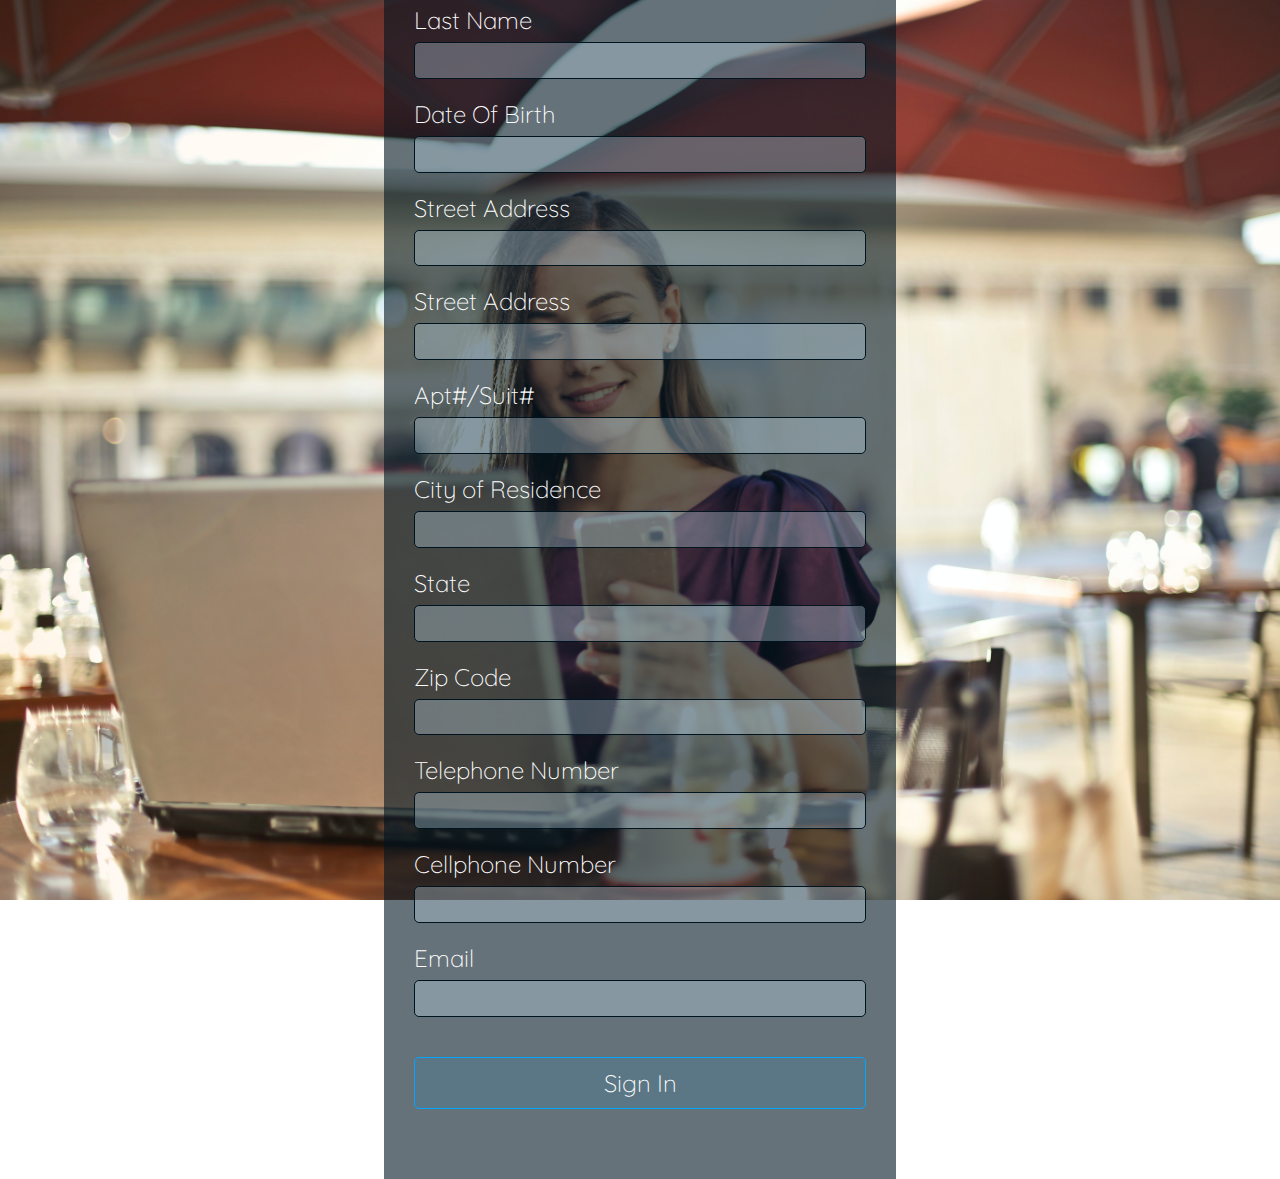
<file: applicEmploy.html>
<!DOCTYPE html>
<html lang ="en">

<head>
  <link rel="stylesheet" href="https://fonts.googleapis.com/css?family=Quicksand:100,300,500">
  <link rel="stylesheet" href="styles.css">
  <title>Contact Form</title>
</head>

<body>
  <div class="full-screen-container">
    <div class="login-container">
      <h2 class="login-title">Complete the form for more Information</h2>
      <form action="./index.html" id="form" method="POST">
        
        <div class="input-group">
          <label>First Name</label>
          <input type='text' id="firstname" required minlength=3> <div class="error"> </div>
        </div>

        <div class="input-group">
          <label>Last Name</label>
          <input type='text' id="lasstname" required minlength=3> <div class="error"> </div>
        </div>
        <div class="input-group">
          <label>Date Of Birth</label>
          <input type='text' id="dateOfBirth" required minlength=3> <div class="error"> </div>
        </div>
        <div class="input-group">
          <label>Street Address</label>
          <input type='text' id="streetAddress" required minlength=3> <div class="error"> </div>
        </div>
        <div class="input-group">
          <label>Street Address</label>
          <input type='text' id="streetAddress2" optional minlength=3> <div class="error"> </div>
        </div>
        <div class="input-group">
          <label>Apt#/Suit#</label>
          <input type='text' id="houseNumber" optional minlength=3> <div class="error"> </div>
        </div>
        <div class="input-group">
          <div class="input-group">
            <label>City of Residence</label>
            <input type='text' id="city" required minlength=3> <div class="error"> </div>
          </div>
          <div class="input-group">
            <label>State</label>
            <input type='text' id="state" required minlength=3> <div class="error"> </div>
          </div>
          <div class="input-group">
            <label>Zip Code</label>
            <input type='text' id="zipCode" required minlength=3> <div class="error"> </div>
          </div>
          <div class="input-group">
            <label>Telephone Number</label>
            <input type='text' id="telephone" required minlength=3> <div class="error"> </div>
          </div>
          <div class="input-group">
            <label>Cellphone Number</label>
            <input type='text' id="cellphone" required minlength=3> <div class="error"> </div>
          </div>
          
          <label>Email</label>
          <input type='text' id="email" required pattern="^(.+)@(.+)$"> <div class="error"></div>
        </div>
        <div class="input-group">
          
        <button type="submit" class="login-button">Sign In</button>
      </form>
    </div>
  </div>
</body>

</html>
</file>
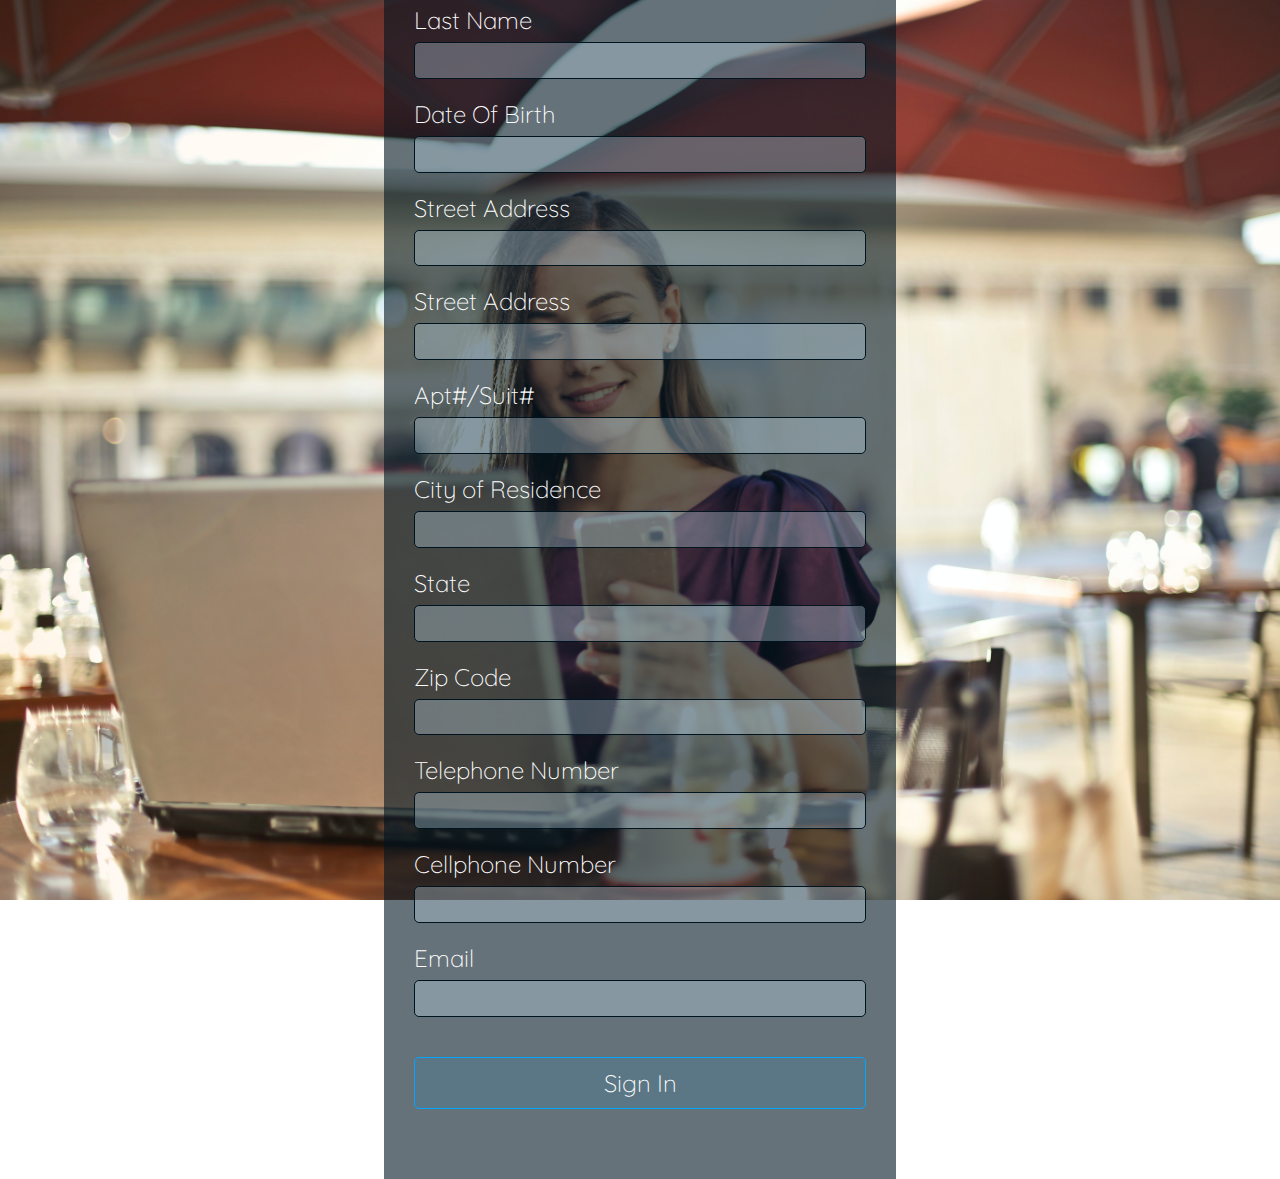
<file: businessInfo.html>
<!DOCTYPE html>
<html lang ="en">

<head>
  <link rel="stylesheet" href="https://fonts.googleapis.com/css?family=Quicksand:100,300,500">
  <link rel="stylesheet" href="styles.css">
  <title>Contact Form</title>
</head>

<body>
  <div class="full-screen-container">
    <div class="login-container">
      <h2 class="login-title">Complete the form for more Information</h2>
      <form action="./index.html" id="form" method="POST">
        
        <div class="input-group">
          <label>First Name</label>
          <input type='text' id="firstname" required minlength=3> <div class="error"> </div>
        </div>

        <div class="input-group">
          <label>Last Name</label>
          <input type='text' id="lasstname" required minlength=3> <div class="error"> </div>
        </div>
        <div class="input-group">
          <label>Date Of Birth</label>
          <input type='text' id="dateOfBirth" required minlength=3> <div class="error"> </div>
        </div>
        <div class="input-group">
          <label>Street Address</label>
          <input type='text' id="streetAddress" required minlength=3> <div class="error"> </div>
        </div>
        <div class="input-group">
          <label>Street Address</label>
          <input type='text' id="streetAddress2" optional minlength=3> <div class="error"> </div>
        </div>
        <div class="input-group">
          <label>Apt#/Suit#</label>
          <input type='text' id="houseNumber" optional minlength=3> <div class="error"> </div>
        </div>
        <div class="input-group">
          <div class="input-group">
            <label>City of Residence</label>
            <input type='text' id="city" required minlength=3> <div class="error"> </div>
          </div>
          <div class="input-group">
            <label>State</label>
            <input type='text' id="state" required minlength=3> <div class="error"> </div>
          </div>
          <div class="input-group">
            <label>Zip Code</label>
            <input type='text' id="zipCode" required minlength=3> <div class="error"> </div>
          </div>
          <div class="input-group">
            <label>Telephone Number</label>
            <input type='text' id="telephone" required minlength=3> <div class="error"> </div>
          </div>
          <div class="input-group">
            <label>Cellphone Number</label>
            <input type='text' id="cellphone" required minlength=3> <div class="error"> </div>
          </div>
          
          <label>Email</label>
          <input type='text' id="email" required pattern="^(.+)@(.+)$"> <div class="error"></div>
        </div>
        <div class="input-group">
          
        <button type="submit" class="login-button">Sign In</button>
      </form>
    </div>
  </div>
</body>

</html>
</file>
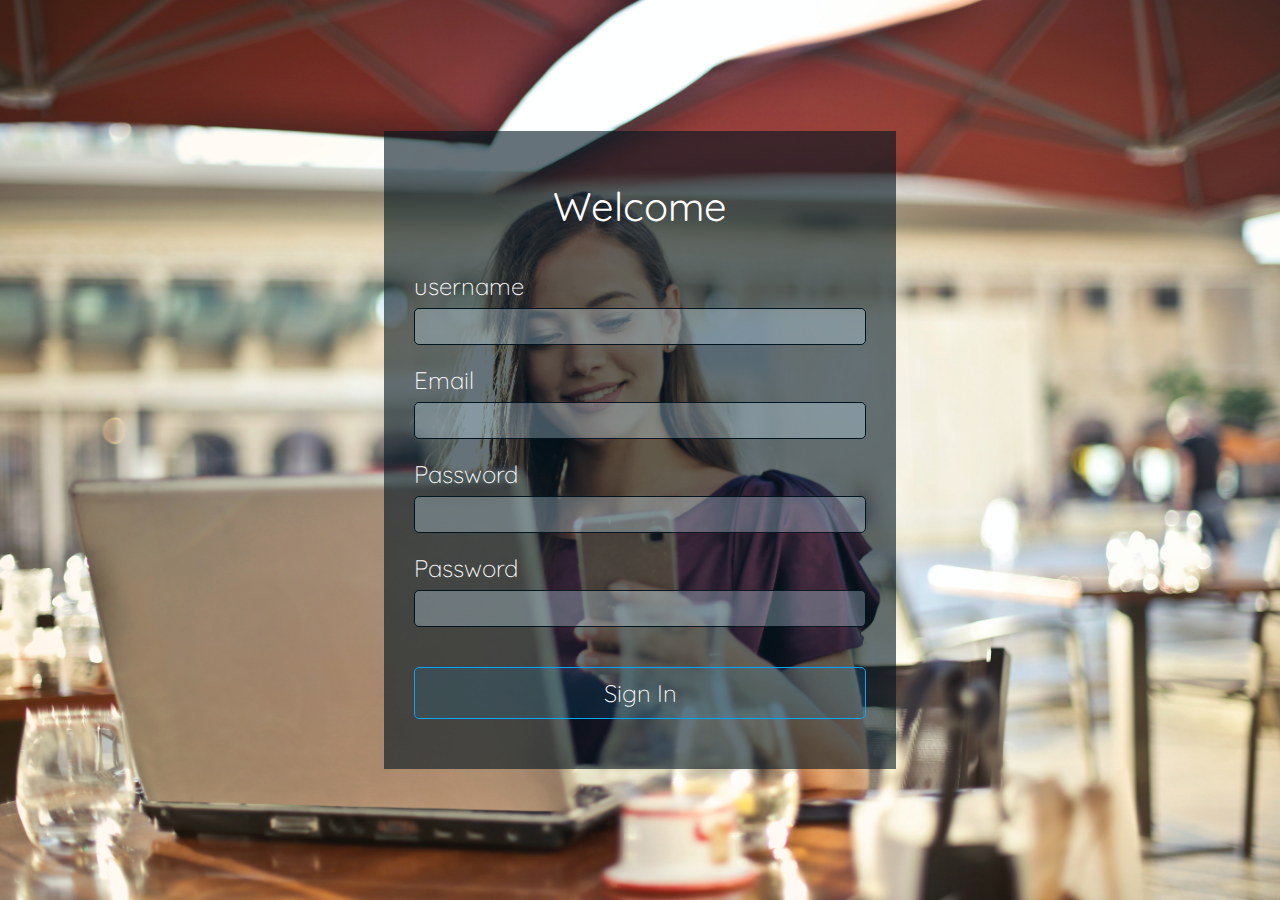
<file: loginform.html>
<!DOCTYPE html>
<html lang ="en">

<head>
  <link rel="stylesheet" href="https://fonts.googleapis.com/css?family=Quicksand:100,300,500">
  <link rel="stylesheet" href="styles.css">
  <title>Login Form</title>
</head>

<body>
  <div class="full-screen-container">
    <div class="login-container">
      <h3 class="login-title">Welcome</h3>
      <form action="./index.html" id="form" method="POST">
        <div class="input-group">
          <label>username</label>
          <input type='text' id="username" required minlength=3> <div class="error"> </div>
        </div>
        <div class="input-group">
          <label>Email</label>
          <input type='text' id="email" required pattern="^(.+)@(.+)$"> <div class="error"></div>
        </div>
        <div class="input-group">
          <label>Password</label>
          <input type="text" id="password" required minlength=3><div class="error"></div>
        </div>
        <div class="input-group">
          <label>Password</label>
          <input type="text" id="password" required minlength=3><div class="error"></div>
        </div>
        <button type="submit" class="login-button">Sign In</button>
      </form>
    </div>
  </div>
</body>

</html>
</file>
<file: styles.css>
* {
  box-sizing: border-box;
  font-family: 'Quicksand', sans-serif;
}

html, body {
  margin: 0;
}

.full-screen-container {
  background-image: url("person.jpg");
  height: 100vh;
  width: 100vw;
  background-size: cover;
  background-position: center;
  display: flex;
  justify-content: center;
  align-items: center;
}


.login-container {
  background-color: hsla(201, 100%, 6%, 0.6);
  padding: 50px 30px;
  min-width: 300px;
  width: 40%;
  max-width: 600px;
}

.login-title {
  color: white;
  text-align: center;
  margin: 0;
  margin-bottom: 40px;
  font-size: 2.5em;
  font-weight: normal;
}

.input-group {
  display: flex;
  flex-direction: column;
  margin-bottom: 20px;
}

.input-group label {
  color: white;
  font-weight: lighter;
  font-size: 1.5em;
  margin-bottom: 7px;
}

.input-group input {
  font-size: 1.5em;
  padding: .1em .25em;
  background-color: hsla(201, 100%, 91%, 0.3);
  border: 1px solid hsl(201, 100%, 6%);
  outline: none;
  border-radius: 5px;
  color: white;
  font-weight: lighter;
}

.input-group input:focus {
  border: 1px solid hsl(201, 100%, 50%)
}

.login-button {
  padding: 10px 30px;
  width: 100%;
  border-radius: 5px; 
  background-color: hsla(201, 100%, 50%, 0.1);
  border: 1px solid hsl(201, 100%, 50%);
  outline: none;
  font-size: 1.5em;
  color: white;
  font-weight: lighter;
  margin-top: 20px;
  cursor: pointer;
}

.login-button:hover {
  background-color: hsla(201, 100%, 50%, 0.3)
}

.login-button:focus {
  background-color: hsla(201, 100%, 50%, 0.5)
}
</file>
